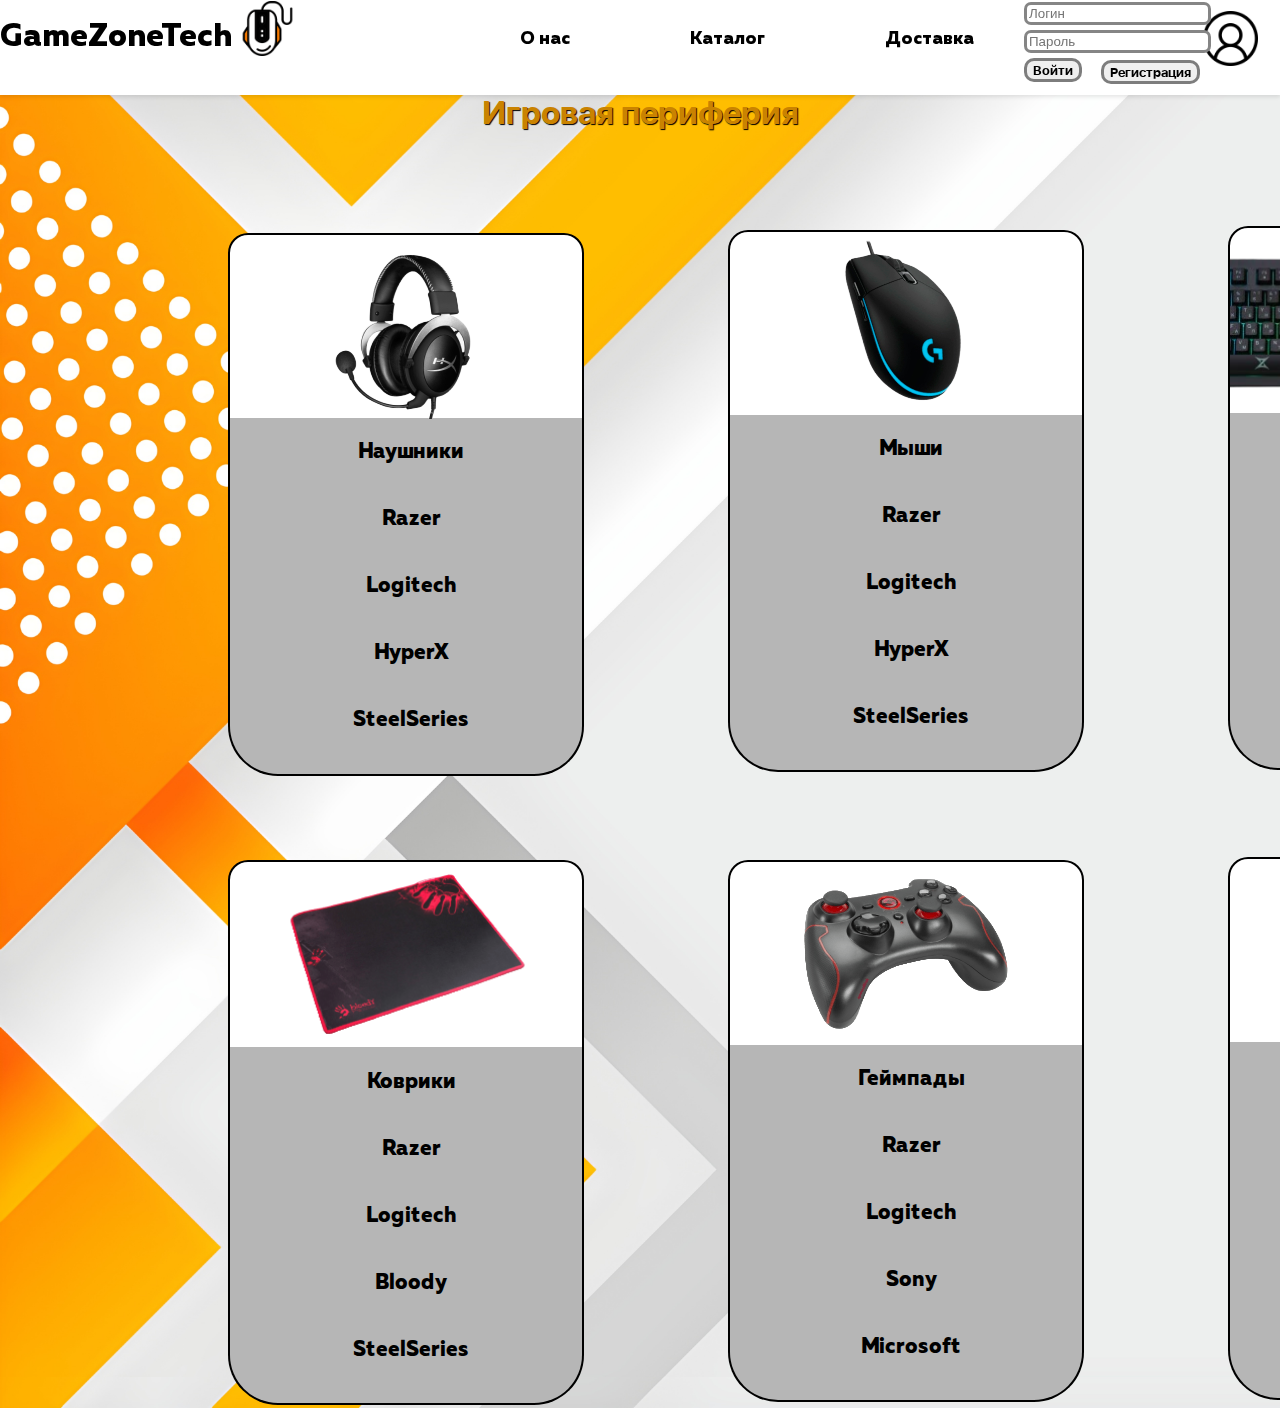
<file: index.html>
<!DOCTYPE html>
<html lang="en">
<head>
    <meta charset="UTF-8">
    <meta http-equiv="X-UA-Compatible" content="IE=edge">
    <meta name="viewport" content="width=device-width, initial-scale=1.0">
    <link rel="stylesheet" href="style.css">
    <link rel="icon" href="mouse.ico">
    <title>GameZoneTech</title>
</head>

<body>
    <div class="navmain">
        <header> 
            <h1>GameZoneTech</h1>
            <div class="imghead"><img src="mouse.ico" height="55" width="55"></div>
            <div class="usericon"><a class="usericonchange" href="profile.html"><img src="user.png"  height="55" width="55"></a></div>

            <nav>
                <ul>
                    <li><a class="a" href="#">О нас</a></li>
                    <li><a class="a" href="#">Каталог</a></li>
                    <li><a class="a" href="#">Доставка</a></li>
                </ul>
            </nav>

            <div class="logform">
                <div class="inputs">
                    <input class="l" type="text" placeholder="Логин">
                    <input class="p" type="password" placeholder="Пароль">
                </div>  
                    <div class="enter"><button class="enterb" type="submit">Войти</button></div>
                    <div class="reg"><button  class="regstr" type="submit"><a class="gotoreg" href="reg.html">Регистрация</a></button></div>
            </div>

        </header>
    </div>

    <div class="title">
        <h1>Игровая периферия</h1>
    </div>

    <div class="gallery">
        <div class="headcont">
            <div class="headimg"><img class="itemimage" src="1.png" alt=""></div>
            <ul class="headph">
                <h3><a class="device" href="#">Наушники</a></h3>
                <h3><a class="device aa" href="#">Razer</a></h3>
                <h3><a class="device bb" href="#">Logitech</a></h3>
                <h3><a class="device cc" href="#">HyperX</a></h3>
                <h3><a a class="device dd" href="#">SteelSeries</a></h3>
            </ul>
        </div>


            <div class="mousecont">
                <div class="headimg"><img class="itemimage" src="2.png" alt=""></div>
                <ul class="headph">
                        <h3><a class="device" href="#">Мыши</a></h3>
                        <h3><a class="device aa" href="#">Razer</a></h3>
                        <h3><a class="device bb" href="#">Logitech</a></h3>
                        <h3><a class="device cc" href="#">HyperX</a></h3>
                        <h3><a a class="device dd" href="#">SteelSeries</a></h3>
                </ul>
            </div>


            <div class="keycont">
                <div class="headimgkey"><img class="itemimage" height="186" width="355" src="3.png" alt=""></div>
                <ul class="headph">
                        <h3><a class="device" href="#">Клавиатуры</a></h3>
                        <h3><a class="device aa" href="#">Razer</a></h3>
                        <h3><a class="device bb" href="#">Logitech</a></h3>
                        <h3><a class="device cc" href="#">HyperX</a></h3>
                        <h3><a a class="device dd" href="#">SteelSeries</a></h3>
                        
                </ul>
            </div>


            <div class="carpcont">
                <div class="headimgcarp"><img class="itemimage" height="186" width="355" src="4.png" alt=""></div>
                <ul class="headph">
                        <h3><a class="device" href="#">Коврики</a></h3>
                        <h3><a class="device aa" href="#">Razer</a></h3>
                        <h3><a class="device bb" href="#">Logitech</a></h3>
                        <h3><a class="device cc" href="#">Bloody</a></h3>
                        <h3><a a class="device dd" href="#">SteelSeries</a></h3>
                </ul>
            </div>


            <div class="padcont">
                <div class="headimgpad"><img class="itemimagepad" src="5.png" alt=""></div>
                <ul class="headph">
                        <h3><a class="device" href="#">Геймпады</a></h3>
                        <h3><a class="device aa" href="#">Razer</a></h3>
                        <h3><a class="device bb" href="#">Logitech</a></h3>
                        <h3><a class="device cc" href="#">Sony</a></h3>
                        <h3><a a class="device dd" href="#">Microsoft</a></h3>
                </ul>
            </div>


            <div class="notecont">
                <div class="headimgnote"><img class="itemimagenote" src="6.png" alt=""></div>
                <ul class="headph">
                        <h3><a class="device" href="#">Ноутбуки</a></h3>
                        <h3><a class="device aa" href="#">Razer</a></h3>
                        <h3><a class="device bb" href="#">Asus</a></h3>
                        <h3><a class="device cc" href="#">MSI</a></h3>
                        <h3><a a class="device dd" href="#">HP</a></h3>
                </ul>
            </div>



    </div>

    
    
</body>
</html>
</file>
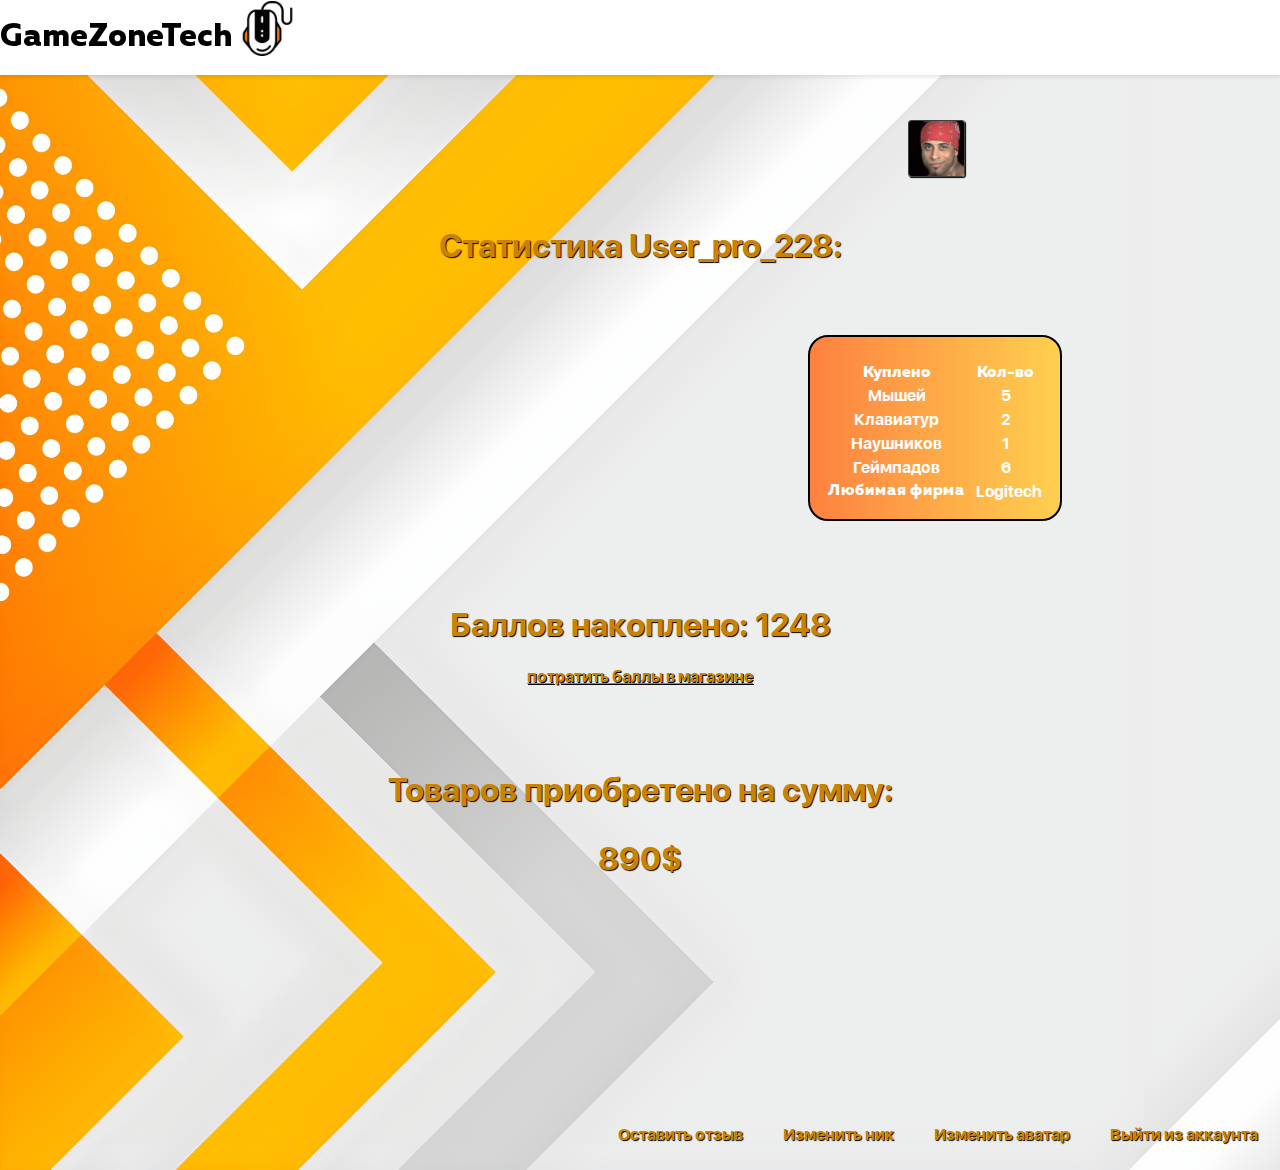
<file: profile.html>
<!DOCTYPE html>
<html lang="en">
<head>
    <meta charset="UTF-8">
    <meta http-equiv="X-UA-Compatible" content="IE=edge">
    <meta name="viewport" content="width=device-width, initial-scale=1.0">
    <title>Mой профиль</title>
    <link rel="icon" href="mouse.ico">
    <link rel="stylesheet" href="profile.css">
</head>

<body>
    <div class="navmain">
        <header> 
            <h1>GameZoneTech</h1>
            <div class="imghead"><img src="mouse.ico" height="55" width="55"></div>
        </header>
    </div>

    <div class="ric"><img class="ric1" src="ric.ico" height="55" width="55"></div>
    <div class="title"><h1>Статистика User_pro_228:</h1></div>

    
        <table class="statistic">
            <tr>
                <th class="tablemain">Куплено</th>
                <th class="tablemain">Кол-во</th>
            </tr>
            <tr>
                <td>Мышей</td>
                <td>5</td>
            </tr>
            <tr>
                <td>Клавиатур</td>
                <td>2</td>
            </tr>
            <tr>
                <td>Наушников</td>
                <td>1</td>
            </tr>
            <tr>
                <td>Геймпадов</td>
                <td>6</td>
            </tr>
            <tr>
                <th class="tablemain">Любимая фирма</th>
                <th class="logitext">Logitech</th>
            </tr>
        
        </table>

    <div class="title2"><h1>Баллов накоплено: 1248</h1></div>
    <div class="spend"><a href="index.html">потратить баллы в магазине</a></div>

    <div class="title2"><h1>Товаров приобретено на сумму:</h1></div>
    <div class="title3"><h1>890$</h1></div>


<div class="footer">
        <ul>
            <li><a class="footnav" href="#">Оставить отзыв</a></li>
        </ul>
        <ul>
            <li><a class="footnav" href="#">Изменить ник</a></li>
        </ul>
        <ul>
            <li><a class="footnav" href="#">Изменить аватар</a></li>
        </ul>
        <ul>
            <li><a class="footnav" href="#">Выйти из аккаунта</a></li> 
        </ul>
</div>
    


    
</body>
</html>
</file>
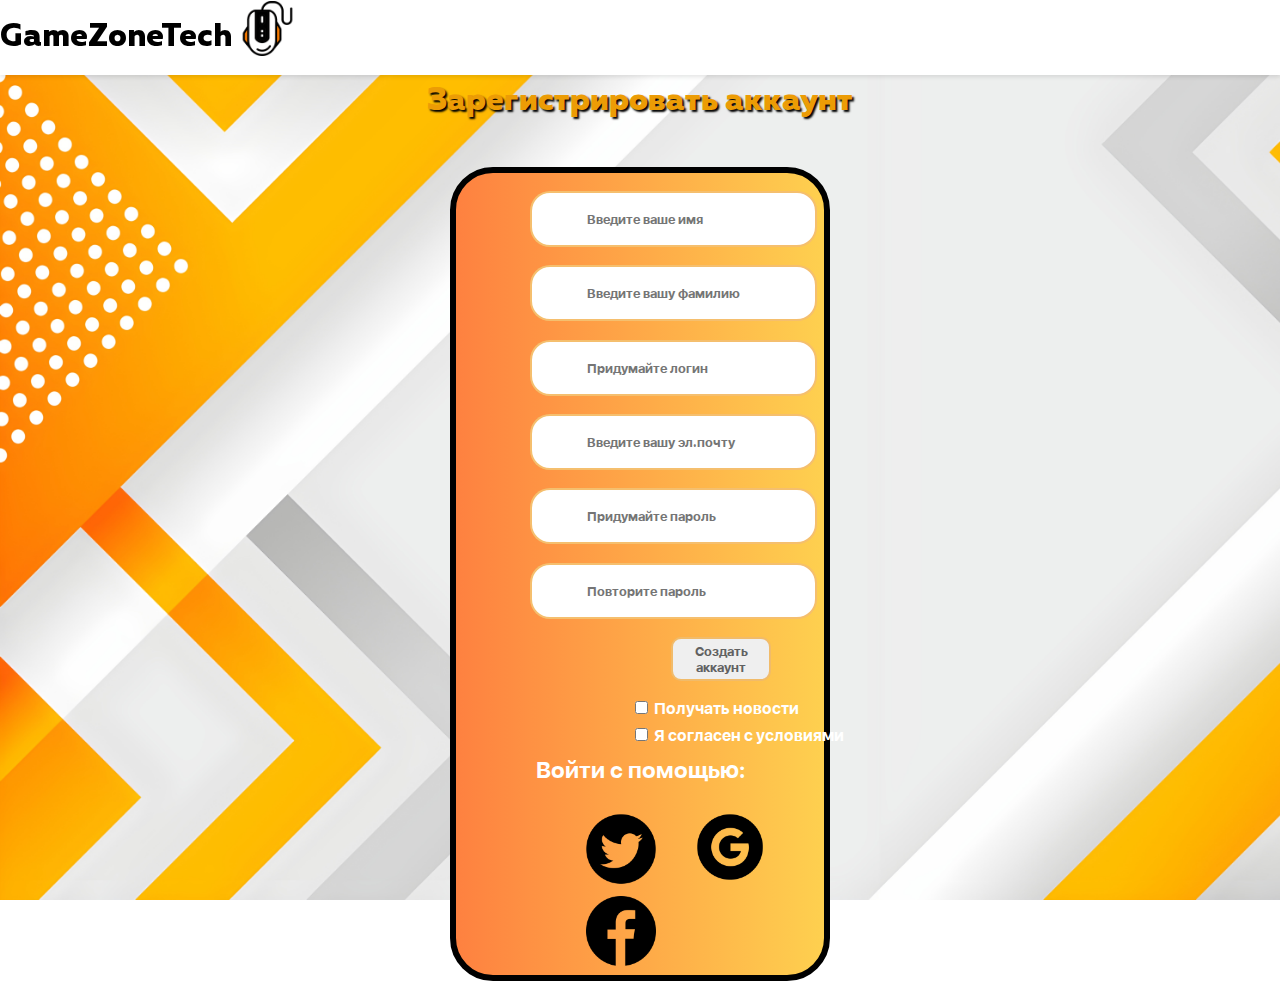
<file: reg.html>
<!DOCTYPE html>
<html lang="en">
<head>
    <meta charset="UTF-8">
    <meta http-equiv="X-UA-Compatible" content="IE=edge">
    <meta name="viewport" content="width=device-width, initial-scale=1.0">
    <link rel="stylesheet" href="reg.css">
    <link rel="icon" href="mouse.ico">
    <title>Регистрация</title>
</head>
<body>
    <div class="navmain">
        <header> 
            <h1>GameZoneTech</h1>
            <div class="imghead"><img src="mouse.ico" height="55" width="55"></div>
        </header>
    </div>
    <div class="title"><h1>Зарегистрировать аккаунт</h1></div>

    
<form action="" method="post">
    <div class="container">
        <input class="data name" type="text" placeholder="Введите ваше имя">
        <input class="data surname"type="text" placeholder="Введите вашу фамилию">
        <input class="data login"type="text" placeholder="Придумайте логин">
        <input class="data email"type="email" placeholder="Введите вашу эл.почту">
        <input class="data password"type="password" placeholder="Придумайте пароль">
        <input class="data passsword"type="password" placeholder="Повторите пароль"> 

        <button class="confirm">Создать аккаунт</button>

        <div class="points">
            <div class="label1"> 
                <input type="checkbox" name="subscribe" id="subscribe">
                <label for="subscribe">Получать новости</label>
            </div>

            <div class="label2"> 
                <input type="checkbox" name="agree" id="agree">
                <label for="agree">Я согласен с условиями</label>
            </div>
        </div>

        <div class="another"><h3>Войти с помощью:</h3></div>

        <div class="icons">
            <a class="twitter" href="#"><img src="twitter.png" width="80" height="80">
            <a class="google" href="#"><img src="google.png" width="80" height="80">
            <a class="facebook" href="#"><img src="facebook.png" width="80" height="80">
        </div>

    </div>
</form>
    
</body>
</html>
</file>
<file: style.css>
@font-face {
    font-family: fontnav;
    src: url(fonts/fontnav.ttf);
}

@font-face {
  font-family: regform;
  src: url(fonts/regform.ttf);
}

.text {
  padding-top: 7%;
  font-size: 300%;
}

header {
    font-family: fontnav;
}

body {
  background-image: url(back.jpg);
  background-size: cover;
  background-repeat: no-repeat;
}


.navmain {
    position: fixed;
    top: 0;
    width: 100%;
    background-color: #fff;
    box-shadow: 0px 2px 4px rgba(0, 0, 0, 0.1);
    right: 0px;  
  }

  ul {
    display: flex;
    list-style-type: none;
    margin: 0;
    margin-top: 10px;
    margin-left: 32%;
    padding-bottom: 20px;
    font-size: large;

  }

  
  .imghead {
    padding-left: 240px;
    position: absolute;
    bottom: 35px;
   
  }


  li {
    background-color: #fff;
    margin: 0 50px;
    margin-top: -45px;
  }
   
  .a {

    color: black;
    background-color: white;
    transition: 100ms;
    font-weight: 300;
    font-family: fontnav;
    text-decoration: none;
    margin-left: 20px;
    
  }


  .a:hover {   
    color: white;
    background-color: rgba(255, 166, 0, 0.925);
    border-radius: 5px;
    padding: 3px 3px 3px 3px;
    text-shadow: 1px 1px 1px black;
  }


  .logform {
    position: absolute;
    bottom: -6px;
    left: 80%;
  }

.inputs {
    display: flex;
    flex-direction:column;
    padding-top: 80px;    
}

.enter {
    position: relative;
    top: 5px;     
}


.enterb {
    border:3px solid rgba(0, 0, 0, 0.479);
    border-radius: 10px;
    font-family: regform;
    cursor: pointer;
}

.enterb:hover {
  background-color: rgba(0, 0, 0, 0.267);
}

.reg {
  position: relative;
  left: 77px;
  bottom: 17px;
}


.regstr {
  border:3px solid rgba(0, 0, 0, 0.479);
  border-radius: 10px;
  font-weight: bold;
  cursor: pointer;
}


.gotoreg {
  text-decoration: none;
  list-style-type: none;
  color: black;
  font-family: regform;
}

.regstr:hover {
  background-color: rgba(0, 0, 0, 0.267);
}


.p { 
  margin-top: 5px;
  border:3px solid rgba(0, 0, 0, 0.479);
  border-radius: 7px
}


.l {
  border:3px solid rgba(0, 0, 0, 0.479);
  border-radius: 7px; 
}


.usericon {

  position: absolute;
  left:94%;
  bottom: 25px;
  transition: 100ms;

}


.usericon:hover {
  background-color: orange;
  border-radius: 120px;
  padding: 6px 6px 2px 6px; 
}


.title {
  padding-top: 5%;
  text-align: center;
  color:rgb(202, 131, 0);
  text-shadow: 1px 1px 1px rgb(0, 0, 0);
  font-family: regform;
}


.itemimage {
 max-width:min-content;
 transition: 120ms;
}

.itemimage:hover {
  transform: scale(1.1);
}

.itemimagepad:hover {
  transform: scale(1.1);
}

.itemimagenote:hover {
  transform: scale(1.1)
}


.headcont {
  margin-left: 100px;
  margin-top: 80px;
}

.mousecont {
margin-left: 600px;
margin-top: -546px;
}

.keycont {
margin-left: 1100px;
margin-top: -546px;
}

.carpcont {
  margin-left: 100px;
  margin-top: 90px;
}

.padcont {
  margin-left: 600px;
  margin-top: -545px;
}

.notecont {
  margin-left: 1100px;
  margin-top: -545px;
}

.headph {
  background-color: rgb(182, 182, 182);
  border: 2px solid black;
  border-top: none;
  border-bottom-left-radius: 50px;
  border-bottom-right-radius: 50px;
  max-width: 312px;
  display: flex;
  flex-direction: column; 
  margin-left: 0px;
  margin-top: -6px;
  text-align: center;
 
}


.headimg {
  border: 2px solid black;
  max-width:min-content;
  border-radius: 20px;
  border-bottom: 1px solid black;
  border-bottom-left-radius: 0px;
  border-bottom-right-radius: 0px;
  transition: 120ms;
  background-color: white;

}

.headimgkey {
  border: 2px solid black;
  max-width:min-content;
  border-radius: 20px;
  border-bottom: 1px solid black;
  border-bottom-left-radius: 0px;
  border-bottom-right-radius: 0px;
  transition: 120ms;
  background-color: white;
  padding-right: 1px;

}


.headimgcarp {
  border: 2px solid black;
  max-width: 352px;
  border-radius: 20px;
  border-bottom: 1px solid black;
  border-bottom-left-radius: 0px;
  border-bottom-right-radius: 0px;
  transition: 120ms;
  background-color: white;
  padding-right: -2px;

}

.headimgpad {
  border: 2px solid black;
  max-width: 352px;
  border-radius: 20px;
  border-bottom: 1px solid black;
  border-bottom-left-radius: 0px;
  border-bottom-right-radius: 0px;
  transition: 120ms;
  background-color: white;
  padding-right: -2px;
}

.itemimagepad {
  left: 15px;
}


.headimgnote {
  border: 2px solid black;
  max-width: 352px;
  border-radius: 20px;
  border-bottom: 1px solid black;
  border-bottom-left-radius: 0px;
  border-bottom-right-radius: 0px;
  transition: 120ms;
  background-color: white;
  padding-right: -2px;

}


.device {
  color: black;
  list-style-type: none;
  text-decoration: none;
  font-family: fontnav;
  max-width: min-content;
  padding-right: 30px;
  
}




.device:hover {
  color: white;
  position: relative;
  text-shadow: 1px 1px 1px rgb(243, 159, 2);
  max-width: 20px;
  
}


.gallery {
  display: inline-block;
  padding-left: 120px;
}
</file>
<file: profile.css>
@font-face {
    font-family: regform;
    src: url(fonts/regform.ttf);
  }

  @font-face {
    font-family: fontnav;
    src: url(fonts/fontnav.ttf);
}

body {
    background-image: url(back.jpg);
    background-size: cover;
}

.ric {
    padding-top: 50px;
    margin-top: 70px;
    margin-left: 900px; 
    margin-bottom: -40px;
}

.ric1 {
    border: 1px solid rgba(0, 0, 0, 0.726);
    border-radius: 3px;
    box-shadow: 1px 1px 1px black;
}

header {
    font-family: fontnav;
}

.navmain {
    position: fixed;
    top: 0;
    width: 100%;
    right: 0px;
    background-color: #fff;
    box-shadow: 0px 2px 4px rgba(0, 0, 0, 0.1);   
}

.imghead {
    padding-left: 240px;
    position: absolute;
    bottom: 15px;  
}

.title {
    padding-top: 5%;
    text-align: center;
    color:rgb(202, 131, 0);
    text-shadow: 1px 1px 1px rgb(0, 0, 0);
    font-family: regform;
  
}

.title2 {
    padding-top: 5%;
    text-align: center;
    color:rgb(202, 131, 0);
    text-shadow: 1px 1px 1px rgb(0, 0, 0);
    font-family: regform;
    animation: 7s show ease;
  
}


.title3 {
    margin-top: 30px;
    text-align: center;
    color:rgb(202, 131, 0);
    text-shadow: 1px 1px 1px rgb(0, 0, 0);
    font-family: regform;
    animation: 7s show ease;
}


.spend {
    font-family: regform;
    text-shadow: 1px 1px rgb(0, 0, 0);
    color:rgb(202, 131, 0);
    text-align: center;  
    animation: 9s show ease; 
}


a {
    
    color:rgb(202, 131, 0);
    list-style-type: none;
}


.statistic {
    border: 2px solid black;
    border-radius: 20px;
    background-color: rgb(255, 255, 255);
    background: linear-gradient(90deg, #fe8140,#fed04f);
    color: rgb(255, 255, 255);
    border-collapse: separate;
    text-align: center;
    padding: 25px 15px 15px 15px;
    font-family: regform;
    margin-left: 800px;
    margin-top: 70px;
    animation: 4s show ease;
}
   


@keyframes show {
    from {opacity: 0;}
    to {opacity: 1;}
}

.tablemain {
    font-family: fontnav;
    color: rgb(255, 255, 255);
    text-shadow: 2px 2px 2px 2px;
}


.logitext {
    position: relative;
    padding-left: 8px;

}

.footer {
    display: flex;
    position: relative;
    margin-left: 570px;
    margin-top: 230px;
    margin-bottom: 10px;
    font-family: regform;
    text-shadow: 1px 1px 1px rgb(0, 0, 0);

}

.footnav {
    text-decoration: none;

}

ul {
    list-style-type: none;

}
</file>
<file: reg.css>
@font-face {
    font-family: regform;
    src: url(fonts/regform.ttf);
  }

  @font-face {
    font-family: fontnav;
    src: url(fonts/fontnav.ttf);
}

body {
    background-image: url(back.jpg);
    background-size: cover;
    background-attachment: fixed;
    background-repeat: no-repeat;
}

header {
    font-family: fontnav;
    
}


.navmain {
    position: fixed;
    top: 0;
    width: 100%;
    background-color: #fff;
    box-shadow: 0px 2px 4px rgba(0, 0, 0, 0.1);
    right: 0px;
    
  }

.title h1{
    padding-top: 5%;
    text-align: center;
    font-family: fontnav;
    text-shadow: 2px 2px 2px black;
    color: rgb(236, 156, 5);
}

.imghead {
    padding-left: 240px;
    position: absolute;
    bottom: 15px; 
  }

.container {
    border: 6px solid rgb(0, 0, 0);
    border-radius: 43px;
    background-color: orange;
    background: linear-gradient(90deg, #fe8140,#fed04f);
    margin-left: 35%;
    margin-right: 35%;
    margin-top: 50px;
}


.data {
    border: 2px solid rgba(241, 169, 61, 0.747);
    border-radius: 20px;
    display: flex;
    flex-direction: column;
    margin-left: 20%;
    padding-left: 15%;
    padding-right: 15%;
    height: 50px;
    font-family: regform;
}

.name {
    margin-top: 5%;
    margin-bottom: 5%;
}

.surname {
    margin-top: 5%;
    margin-bottom: 5%;
}

.login {
    margin-top: 5%;
    margin-bottom: 5%;
}

.email {
    margin-top: 5%;
    margin-bottom: 5%;
}

.password {
    margin-top: 5%;
    margin-bottom: 5%;
}

.passsword {
    margin-top: 5%;
    margin-bottom: 5%;
}

.points {
   padding-top: 1%;
   margin-bottom: 7%;
   
}

.confirm {

   position: relative;
   margin-left: 215px;
   border: 2px solid rgba(241, 169, 61, 0.747);
   color: rgb(97, 97, 97);
   padding: 4px 4px 4px 4px;
   font-family: regform;
   border-radius: 10px;
   max-width: 100px;
   margin-bottom: 20px;
   cursor: pointer;
   transition: 190ms;
   
}

.confirm:hover {
    background-color: rgba(223, 216, 216, 0.692);
}



.label1 {
    position: relative;
    left: 175px;
    bottom: 7px;
    font-family: regform;
    color: white;
}

.label2 {
    position: relative;
    left: 175px;
    font-family: regform;
    color: white;
}


.another {
    font-family: regform;
    font-size: 20px;
    color: white;
    margin-top: -15px;
    text-align: center;
}

.icons {
    display: inline-block;
    margin-left: 125px;
   
}

.google {
    margin-left: 25px;
    margin-right: 25px;
    text-decoration: none;
    list-style-type: none;
}

.twitter {
    text-decoration: none;
    list-style-type: none;
}

.dot1 {
    border-radius: 5px;
}
</file>
